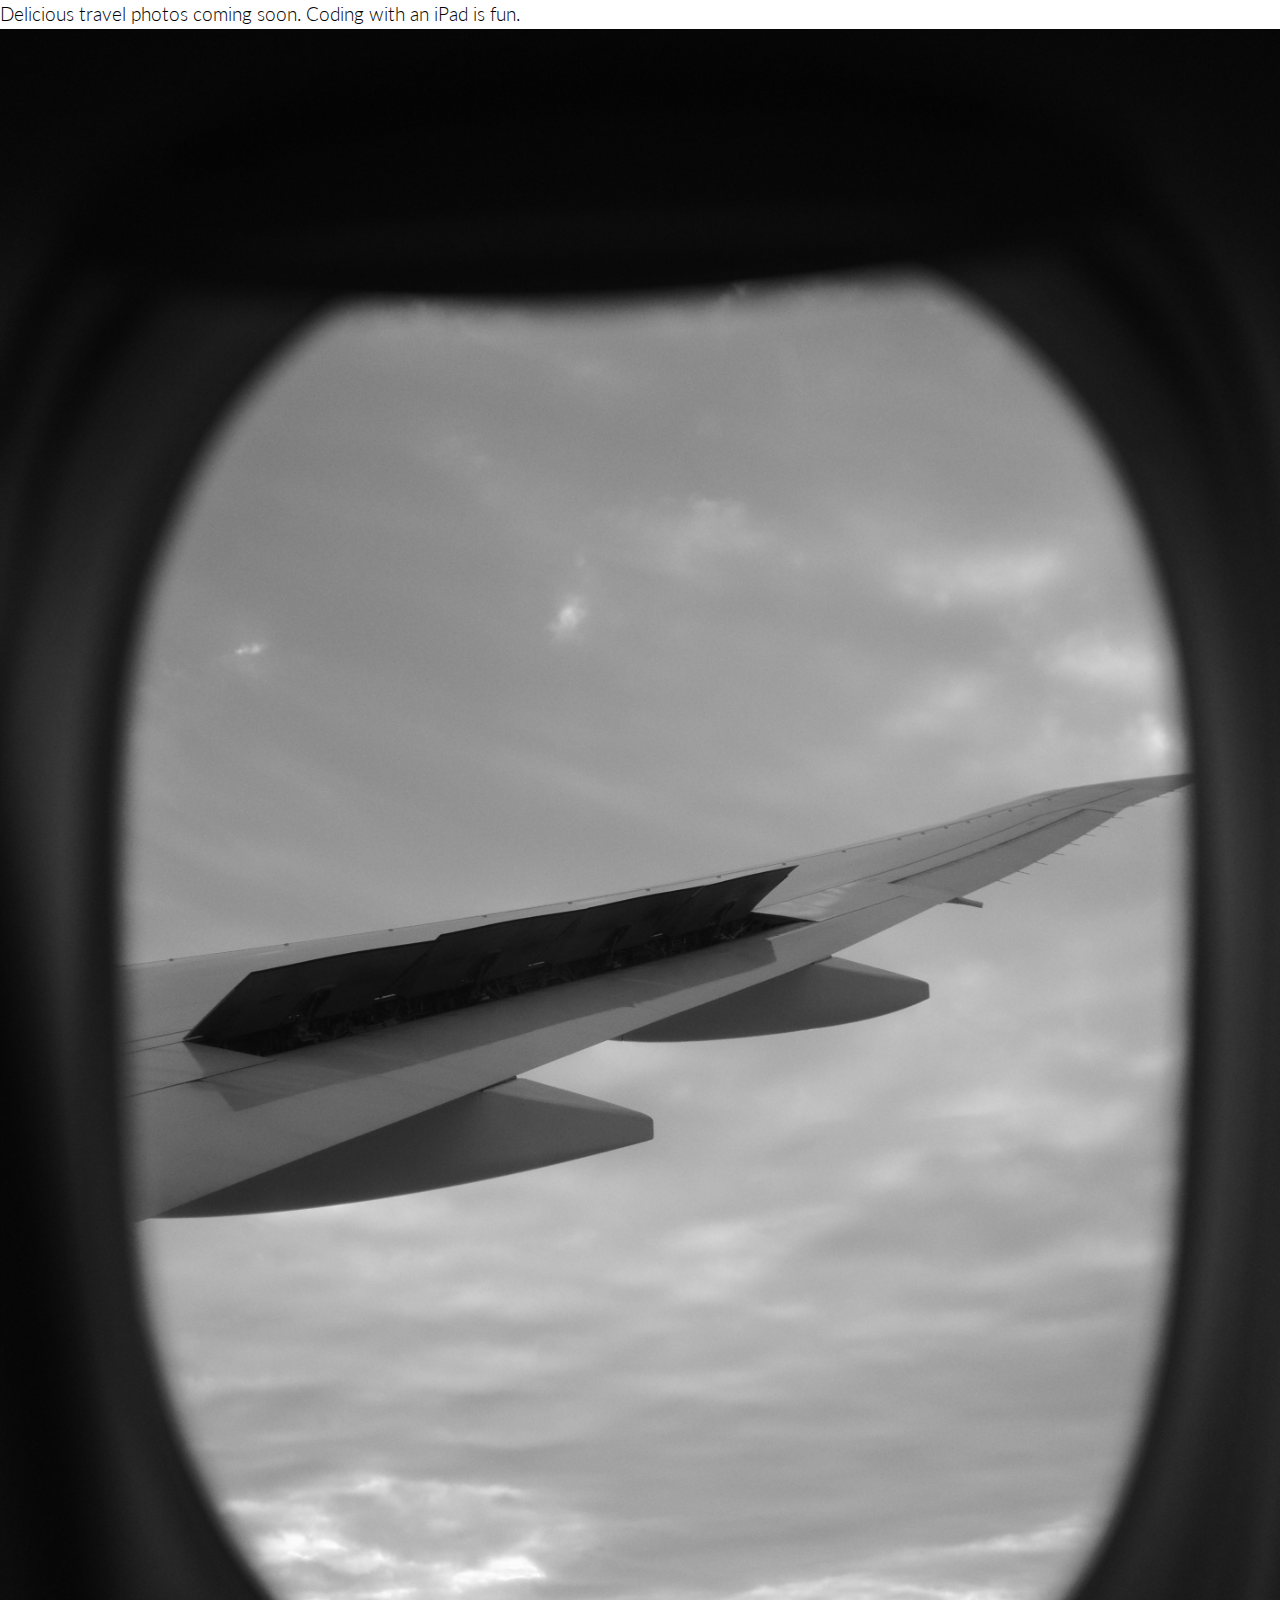
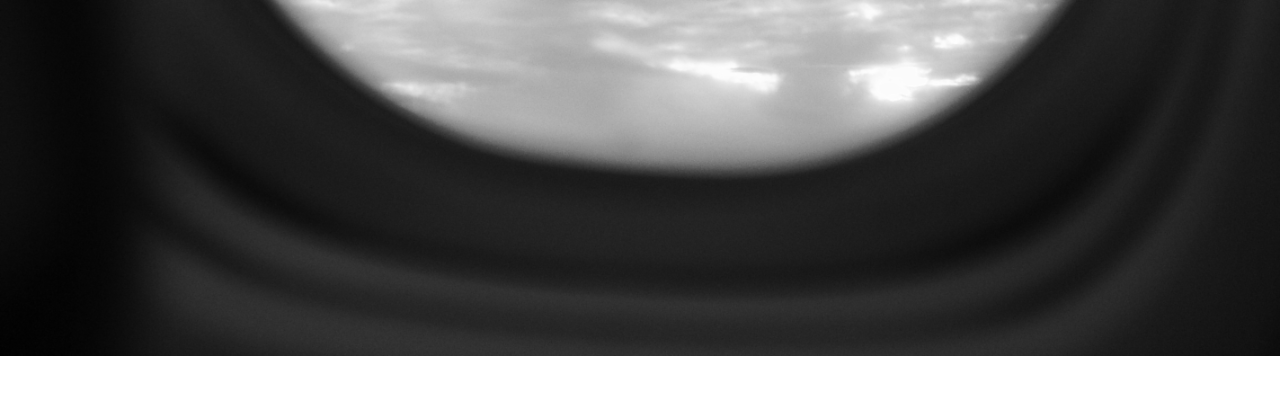
<file: img.html>
<!DOCTYPE html>
<html>
<head>
    <title>John D. Pooley</title>
    <meta property="og:title" content="Independent digital marketing consultant based in Liverpool." />
    <meta property="og:description" content="http://johndpooley.co.uk/" />
    <meta property="og:image" content="192x192.png" />
    <meta property="og:type" content="website" />
    <meta name="viewport" content="initial-scale=1, user-scalable=no">
    <meta name="description" content="Independent marketing consultant based in Liverpool.">
    <meta name="apple-mobie-web-app-capable" content="yes">
    <meta name="apple-mobile-web-app-status-bar-style" content="black">
    <meta name="theme-color" content="#000000">
<link rel="apple-touch-icon" sizes="57x57" href="/apple-icon-57x57.png">
<link rel="apple-touch-icon" sizes="60x60" href="/apple-icon-60x60.png">
<link rel="apple-touch-icon" sizes="72x72" href="/apple-icon-72x72.png">
<link rel="apple-touch-icon" sizes="76x76" href="/apple-icon-76x76.png">
<link rel="apple-touch-icon" sizes="114x114" href="/apple-icon-114x114.png">
<link rel="apple-touch-icon" sizes="120x120" href="/apple-icon-120x120.png">
<link rel="apple-touch-icon" sizes="144x144" href="/apple-icon-144x144.png">
<link rel="apple-touch-icon" sizes="152x152" href="/apple-icon-152x152.png">
<link rel="apple-touch-icon" sizes="180x180" href="/apple-icon-180x180.png">
<link rel="icon" type="image/png" sizes="192x192"  href="/android-icon-192x192.png">
<link rel="icon" type="image/png" sizes="32x32" href="/favicon-32x32.png">
<link rel="icon" type="image/png" sizes="96x96" href="/favicon-96x96.png">
<link rel="icon" type="image/png" sizes="16x16" href="/favicon-16x16.png">
<link rel="manifest" href="/manifest.json">
<meta name="msapplication-TileColor" content="#ffffff">
<meta name="msapplication-TileImage" content="/ms-icon-144x144.png">	
    <link rel="stylesheet" type="text/css" href="img-style.css">
    <link rel="stylesheet" href="https://cdnjs.cloudflare.com/ajax/libs/animate.css/3.5.2/animate.min.css">
    <script src="https://ajax.googleapis.com/ajax/libs/jquery/2.1.4/jquery.min.js"></script>
    <script>
	!function(){"use strict";function n(n){return n.valueOf()/I-.5+k}function t(n){return new Date((n+.5-k)*I)}function e(t){return n(t)-z}function r(n,t){return T(P(n)*D(C)-y(t)*P(C),D(n))}function a(n,t){return H(P(t)*D(C)+D(t)*P(C)*P(n))}function u(n,t,e){return T(P(n),D(n)*P(t)-y(e)*D(t))}function i(n,t,e){return H(P(t)*P(e)+D(t)*D(e)*D(n))}function o(n,t){return E*(280.16+360.9856235*n)-t}function c(n){return 0>n&&(n=0),2967e-7/Math.tan(n+.00312536/(n+.08901179))}function d(n){return E*(357.5291+.98560028*n)}function s(n){var t=E*(1.9148*P(n)+.02*P(2*n)+3e-4*P(3*n)),e=102.9372*E;return n+t+e+p}function f(n){var t=d(n),e=s(t);return{dec:a(e,0),ra:r(e,0)}}function l(n,t){return Math.round(n-U-t/(2*p))}function h(n,t,e){return U+(n+t)/(2*p)+e}function M(n,t,e){return z+n+.0053*P(t)-.0069*P(2*e)}function v(n,t,e){return b((P(n)-P(t)*P(e))/(D(t)*D(e)))}function g(n,t,e,r,a,u,i){var o=v(n,e,r),c=h(o,t,a);return M(c,u,i)}function m(n){var t=E*(218.316+13.176396*n),e=E*(134.963+13.064993*n),u=E*(93.272+13.22935*n),i=t+6.289*E*P(e),o=5.128*E*P(u),c=385001-20905*D(e);return{ra:r(i,o),dec:a(i,o),dist:c}}function w(n,t){return new Date(n.valueOf()+t*I/24)}var p=Math.PI,P=Math.sin,D=Math.cos,y=Math.tan,H=Math.asin,T=Math.atan2,b=Math.acos,E=p/180,I=864e5,k=2440588,z=2451545,C=23.4397*E,O={};O.getPosition=function(n,t,r){var a=E*-r,c=E*t,d=e(n),s=f(d),l=o(d,a)-s.ra;return{azimuth:u(l,c,s.dec),altitude:i(l,c,s.dec)}};var S=O.times=[[-.833,"sunrise","sunset"],[-.3,"sunriseEnd","sunsetStart"],[-6,"dawn","dusk"],[-12,"nauticalDawn","nauticalDusk"],[-18,"nightEnd","night"],[6,"goldenHourEnd","goldenHour"]];O.addTime=function(n,t,e){S.push([n,t,e])};var U=9e-4;O.getTimes=function(n,r,u){var i,o,c,f,v,m=E*-u,w=E*r,p=e(n),P=l(p,m),D=h(0,m,P),y=d(D),H=s(y),T=a(H,0),b=M(D,y,H),I={solarNoon:t(b),nadir:t(b-.5)};for(i=0,o=S.length;o>i;i+=1)c=S[i],f=g(c[0]*E,m,w,T,P,y,H),v=b-(f-b),I[c[1]]=t(v),I[c[2]]=t(f);return I},O.getMoonPosition=function(n,t,r){var a=E*-r,d=E*t,s=e(n),f=m(s),l=o(s,a)-f.ra,h=i(l,d,f.dec),M=T(P(l),y(d)*D(f.dec)-P(f.dec)*D(l));return h+=c(h),{azimuth:u(l,d,f.dec),altitude:h,distance:f.dist,parallacticAngle:M}},O.getMoonIllumination=function(n){var t=e(n),r=f(t),a=m(t),u=149598e3,i=b(P(r.dec)*P(a.dec)+D(r.dec)*D(a.dec)*D(r.ra-a.ra)),o=T(u*P(i),a.dist-u*D(i)),c=T(D(r.dec)*P(r.ra-a.ra),P(r.dec)*D(a.dec)-D(r.dec)*P(a.dec)*D(r.ra-a.ra));return{fraction:(1+D(o))/2,phase:.5+.5*o*(0>c?-1:1)/Math.PI,angle:c}},O.getMoonTimes=function(n,t,e,r){var a=new Date(n);r?a.setUTCHours(0,0,0,0):a.setHours(0,0,0,0);for(var u,i,o,c,d,s,f,l,h,M,v,g,m,p=.133*E,P=O.getMoonPosition(a,t,e).altitude-p,D=1;24>=D&&(u=O.getMoonPosition(w(a,D),t,e).altitude-p,i=O.getMoonPosition(w(a,D+1),t,e).altitude-p,d=(P+i)/2-u,s=(i-P)/2,f=-s/(2*d),l=(d*f+s)*f+u,h=s*s-4*d*u,M=0,h>=0&&(m=Math.sqrt(h)/(2*Math.abs(d)),v=f-m,g=f+m,Math.abs(v)<=1&&M++,Math.abs(g)<=1&&M++,-1>v&&(v=g)),1===M?0>P?o=D+v:c=D+v:2===M&&(o=D+(0>l?g:v),c=D+(0>l?v:g)),!o||!c);D+=2)P=i;var y={};return o&&(y.rise=w(a,o)),c&&(y.set=w(a,c)),o||c||(y[l>0?"alwaysUp":"alwaysDown"]=!0),y},"function"==typeof define&&define.amd?define(O):"undefined"!=typeof module?module.exports=O:window.SunCalc=O}();
    </script>
    <script>
	function getLocation(){$.ajax({url:"http://geoip.nekudo.com/api/",type:"POST",dataType:"jsonp",success:function(e){var t=e.location.latitude,n=e.location.longitude,s=SunCalc.getTimes(new Date,t,n);sunrise=parseInt(s.sunrise.getHours()+""+(s.sunrise.getMinutes()<10?"0":"")+s.sunrise.getMinutes()),sunset=parseInt(s.sunset.getHours()+""+(s.sunset.getMinutes()<10?"0":"")+s.sunset.getMinutes()),setTimeout(function(){checkTime()},500),update=setInterval(checkTime,1e3)}})}function checkTime(){var e=new Date,t=parseInt(e.getHours()+""+(e.getMinutes()<10?"0":"")+e.getMinutes()),n=document.body;sunrise>t||t>sunset?n.classList.add("night"):n.classList.remove("night")}var sunrise=[],sunset=[];$(document).ready(function(){document.addEventListener("touchstart",function(){},!0),getLocation()});
    </script>
    <link href="https://fonts.googleapis.com/css?family=Open+Sans:300,400" rel="stylesheet">
    <link href="https://fonts.googleapis.com/css?family=Raleway:300,400" rel="stylesheet">
    <link href="https://fonts.googleapis.com/css?family=Lato:300,400" rel="stylesheet">
</head>
<body>
Delicious travel photos coming soon. Coding with an iPad is fun.
	<div>
	<img src="IMG_0721.JPG"><img>
	</div>
</body>
</file>
<file: img-style.css>
html {
font-family: 'Lato', sans-serif;
}	

* {
	margin: 0;
	padding: 0;
	box-sizing: border-box;
	list-style-type: none;
}

body {
	font-size: 1.5vw;
        font-weight: 300;
	line-height:1.5;
	background-color: #fff;
	color: #000;
	-webkit-font-smoothing: antialiased;
    	-webkit-font-smoothing: antialiased;
   	 font-smoothing: antialiased;
   	 -webkit-text-rendering: optimizeLegibility;
   	 text-rendering: optimizeLegibility;
	-webkit-tap-highlight-color: rgba(0,0,0,0);
	-webkit-text-size-adjust: none;
	-webkit-transition: background-color 2s ease, color 2s ease;
	-moz-transition: background-color 2s ease, color 2s ease;
	-o-transition: background-color 2s ease, color 2s ease;
	transition: background-color 2s ease, color 2s ease;
}

body.night {
	background-color: #000;
	color: #fff;
}

#backgroundImage {
  opacity: 1;
  position: fixed;
  top: 50%;
  left: 50%;
  transform: translate(-50%, -50%);
}

#container {
	position: fixed;
	top: 0;
	left: 0;
	bottom: 0;
	right: 0;
	display: -webkit-flex;
	display: -moz-flex;
	display: -o-flex;
	display: flex;
	-webkit-flex-direction: column;
	-moz-flex-direction: column;
	-o-flex-direction: column;
	flex-direction: column;
	-webkit-justify-content: center;
	-moz-justify-content: center;
	-o-justify-content: center;
	justify-content: center;
}

#content {
	margin: 9vw;
	position: relative;
}

img {
  opacity: 1;
  width: 100vw;
}

a {
    display: inline-block;
	text-decoration: none;
	color: inherit;
	border-bottom: .1vw solid;
}

a:hover + img {
    opacity: 1;
    cursor: pointer;
    position: fixed;
    -webkit-transition: opacity 300ms ease-in-out;
   transition: opacity 300ms ease-in-out;

}

a:active {
	opacity: .3;
}

h1 {
	position: fixed;
	top: -99999px;
	left: -99999px;
	opacity: 0;
	-webkit-user-select: none;
}

p {
	margin-bottom: 3vw;
}

p:last-child {
	margin-bottom: 0;
}

.back {
    position: absolute;
    bottom:-15px;
}


/* Responsive Media Queries */
@media only screen and (max-width: 1100px) {	
	
	body {
		font-size: 28px;
	}
		
	p {
		margin-bottom: 33.6px;
	}

	a {
		border-bottom: 1px solid;
	}
}

@media only screen and (max-width: 414px) {	
	
	body {
		font-size: 18px;
	}
	
	p {
		margin-bottom: 24px;
	}
}

@media only screen and (max-width: 320px) and (max-height: 568px) {	
	
	#container {
		position: relative;
	}
}

@media screen and (orientation:landscape) and (max-width: 736px) {
	
	#container {
		position: relative;
	}
}
</file>
